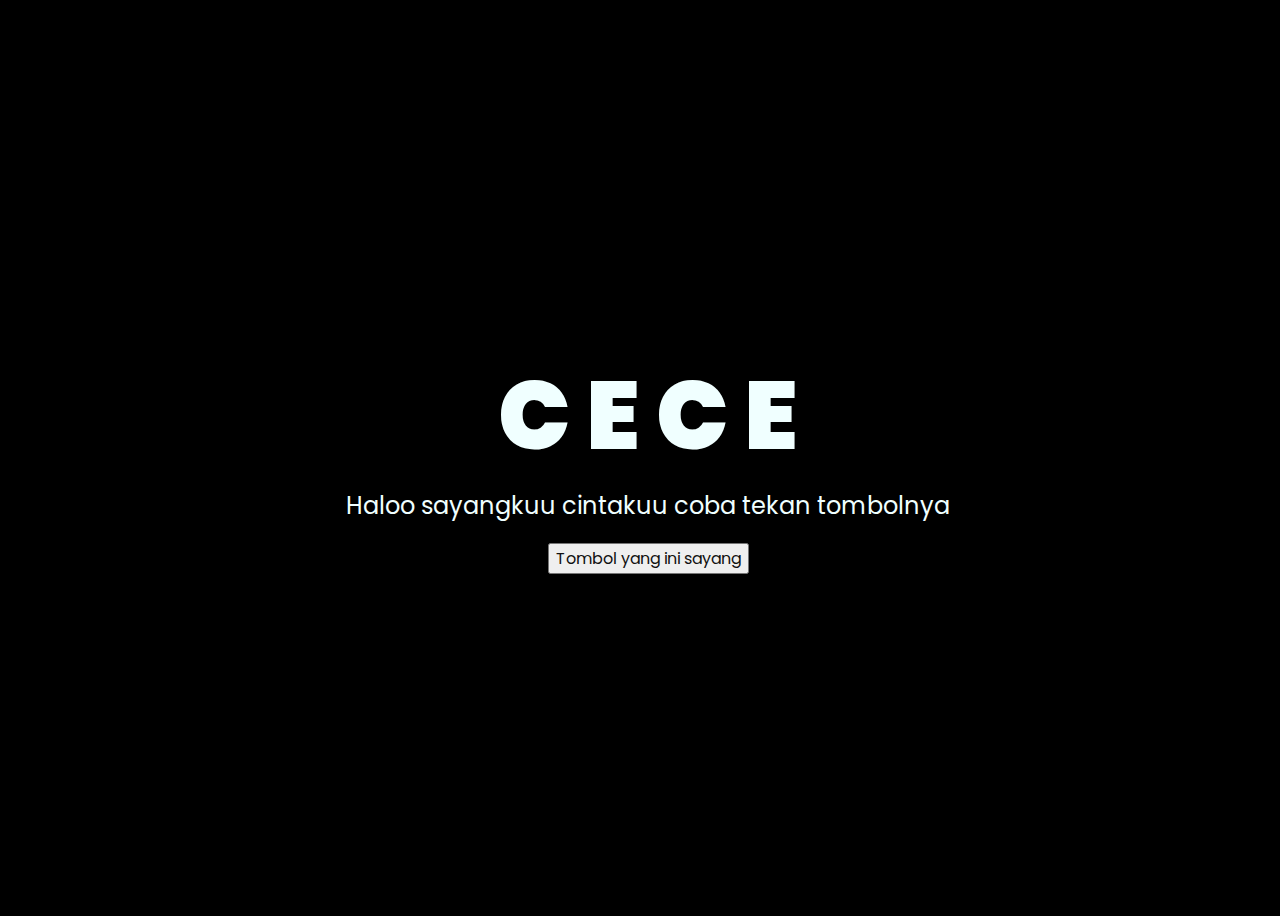
<file: index.html>
<!DOCTYPE html>
<html lang="en">
<head>
    <meta charset="UTF-8">
    <meta http-equiv="X-UA-Compatible" content="IE=edge">
    <meta name="viewport" content="width=device-width, initial-scale=1.0">
    <link rel="stylesheet" href="css/style.css">
    <link rel="icon" href="img/flowers.png" type="image/x-icon">
    <title>Buat Cece Pacar saya</title>
</head>
<body>
    <div class="greetings">
    <!-- silahkan menambah kata sesuai keinginan dengan <span>text...</span -->
        <span>C</span>
        <span>E</span>
        <span>C</span>
        <span>E</span>
    </div>
    <div class="description">
        <span>Haloo sayangkuu cintakuu coba tekan tombolnya</span>
    </div>
    <div class="button">
        <button>
            <a href="flower.html">Tombol yang ini sayang</a>
        </button>
        
    </div>
</body>
</html>
</file>
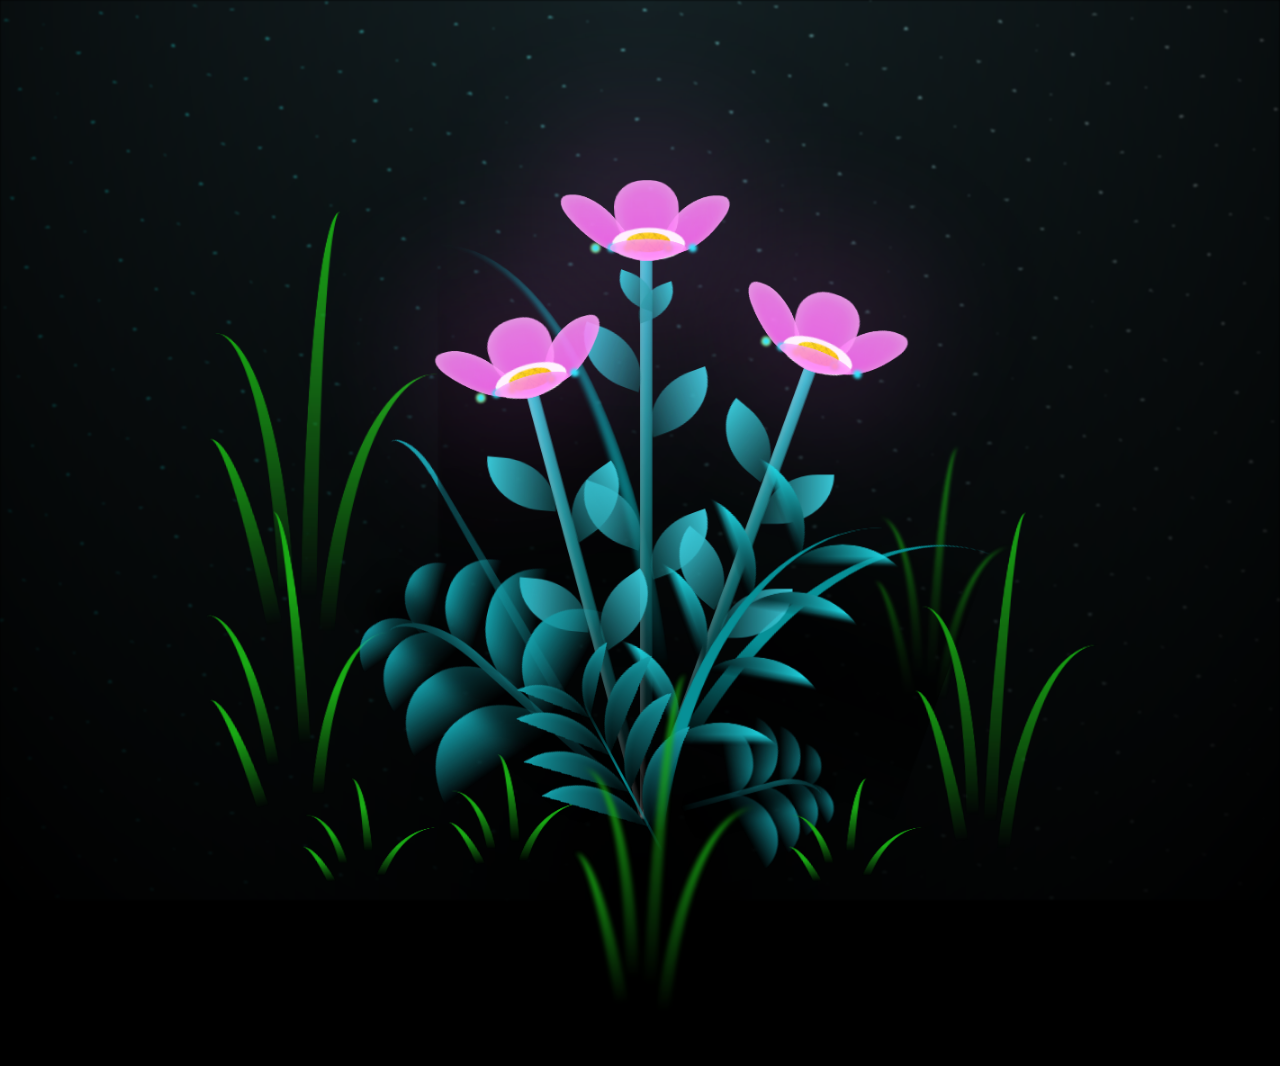
<file: flower.html>
<!DOCTYPE html>
<html lang="en">
<head>
    <meta charset="UTF-8">
    <meta http-equiv="X-UA-Compatible" content="IE=edge">
    <meta name="viewport" content="width=device-width, initial-scale=1.0">
    <link rel="stylesheet" href="css/main.css">
    <link rel="icon" href="img/flowers.png" type="image/x-icon">
    <title>Untuk Pacarkuuu</title>
</head>
<body class="container">
  <!-- Pembuat code: https://codepen.io/mdusmanansari/pen/BamepLe -->
    <div class="night"></div>
    <div class="flowers">
      <div class="flower flower--1">
        <div class="flower__leafs flower__leafs--1">
          <div class="flower__leaf flower__leaf--1"></div>
          <div class="flower__leaf flower__leaf--2"></div>
          <div class="flower__leaf flower__leaf--3"></div>
          <div class="flower__leaf flower__leaf--4"></div>
          <div class="flower__white-circle"></div>
  
          <div class="flower__light flower__light--1"></div>
          <div class="flower__light flower__light--2"></div>
          <div class="flower__light flower__light--3"></div>
          <div class="flower__light flower__light--4"></div>
          <div class="flower__light flower__light--5"></div>
          <div class="flower__light flower__light--6"></div>
          <div class="flower__light flower__light--7"></div>
          <div class="flower__light flower__light--8"></div>
  
        </div>
        <div class="flower__line">
          <div class="flower__line__leaf flower__line__leaf--1"></div>
          <div class="flower__line__leaf flower__line__leaf--2"></div>
          <div class="flower__line__leaf flower__line__leaf--3"></div>
          <div class="flower__line__leaf flower__line__leaf--4"></div>
          <div class="flower__line__leaf flower__line__leaf--5"></div>
          <div class="flower__line__leaf flower__line__leaf--6"></div>
        </div>
      </div>
  
      <div class="flower flower--2">
        <div class="flower__leafs flower__leafs--2">
          <div class="flower__leaf flower__leaf--1"></div>
          <div class="flower__leaf flower__leaf--2"></div>
          <div class="flower__leaf flower__leaf--3"></div>
          <div class="flower__leaf flower__leaf--4"></div>
          <div class="flower__white-circle"></div>
  
          <div class="flower__light flower__light--1"></div>
          <div class="flower__light flower__light--2"></div>
          <div class="flower__light flower__light--3"></div>
          <div class="flower__light flower__light--4"></div>
          <div class="flower__light flower__light--5"></div>
          <div class="flower__light flower__light--6"></div>
          <div class="flower__light flower__light--7"></div>
          <div class="flower__light flower__light--8"></div>
  
        </div>
        <div class="flower__line">
          <div class="flower__line__leaf flower__line__leaf--1"></div>
          <div class="flower__line__leaf flower__line__leaf--2"></div>
          <div class="flower__line__leaf flower__line__leaf--3"></div>
          <div class="flower__line__leaf flower__line__leaf--4"></div>
        </div>
      </div>
  
      <div class="flower flower--3">
        <div class="flower__leafs flower__leafs--3">
          <div class="flower__leaf flower__leaf--1"></div>
          <div class="flower__leaf flower__leaf--2"></div>
          <div class="flower__leaf flower__leaf--3"></div>
          <div class="flower__leaf flower__leaf--4"></div>
          <div class="flower__white-circle"></div>
  
          <div class="flower__light flower__light--1"></div>
          <div class="flower__light flower__light--2"></div>
          <div class="flower__light flower__light--3"></div>
          <div class="flower__light flower__light--4"></div>
          <div class="flower__light flower__light--5"></div>
          <div class="flower__light flower__light--6"></div>
          <div class="flower__light flower__light--7"></div>
          <div class="flower__light flower__light--8"></div>
  
        </div>
        <div class="flower__line">
          <div class="flower__line__leaf flower__line__leaf--1"></div>
          <div class="flower__line__leaf flower__line__leaf--2"></div>
          <div class="flower__line__leaf flower__line__leaf--3"></div>
          <div class="flower__line__leaf flower__line__leaf--4"></div>
        </div>
      </div>
  
      <div class="grow-ans" style="--d:1.2s">
        <div class="flower__g-long">
          <div class="flower__g-long__top"></div>
          <div class="flower__g-long__bottom"></div>
        </div>
      </div>
  
      <div class="growing-grass">
        <div class="flower__grass flower__grass--1">
          <div class="flower__grass--top"></div>
          <div class="flower__grass--bottom"></div>
          <div class="flower__grass__leaf flower__grass__leaf--1"></div>
          <div class="flower__grass__leaf flower__grass__leaf--2"></div>
          <div class="flower__grass__leaf flower__grass__leaf--3"></div>
          <div class="flower__grass__leaf flower__grass__leaf--4"></div>
          <div class="flower__grass__leaf flower__grass__leaf--5"></div>
          <div class="flower__grass__leaf flower__grass__leaf--6"></div>
          <div class="flower__grass__leaf flower__grass__leaf--7"></div>
          <div class="flower__grass__leaf flower__grass__leaf--8"></div>
          <div class="flower__grass__overlay"></div>
        </div>
      </div>
  
      <div class="growing-grass">
        <div class="flower__grass flower__grass--2">
          <div class="flower__grass--top"></div>
          <div class="flower__grass--bottom"></div>
          <div class="flower__grass__leaf flower__grass__leaf--1"></div>
          <div class="flower__grass__leaf flower__grass__leaf--2"></div>
          <div class="flower__grass__leaf flower__grass__leaf--3"></div>
          <div class="flower__grass__leaf flower__grass__leaf--4"></div>
          <div class="flower__grass__leaf flower__grass__leaf--5"></div>
          <div class="flower__grass__leaf flower__grass__leaf--6"></div>
          <div class="flower__grass__leaf flower__grass__leaf--7"></div>
          <div class="flower__grass__leaf flower__grass__leaf--8"></div>
          <div class="flower__grass__overlay"></div>
        </div>
      </div>
  
      <div class="grow-ans" style="--d:2.4s">
        <div class="flower__g-right flower__g-right--1">
          <div class="leaf"></div>
        </div>
      </div>
  
      <div class="grow-ans" style="--d:2.8s">
        <div class="flower__g-right flower__g-right--2">
          <div class="leaf"></div>
        </div>
      </div>
  
      <div class="grow-ans" style="--d:2.8s">
        <div class="flower__g-front">
          <div class="flower__g-front__leaf-wrapper flower__g-front__leaf-wrapper--1">
            <div class="flower__g-front__leaf"></div>
          </div>
          <div class="flower__g-front__leaf-wrapper flower__g-front__leaf-wrapper--2">
            <div class="flower__g-front__leaf"></div>
          </div>
          <div class="flower__g-front__leaf-wrapper flower__g-front__leaf-wrapper--3">
            <div class="flower__g-front__leaf"></div>
          </div>
          <div class="flower__g-front__leaf-wrapper flower__g-front__leaf-wrapper--4">
            <div class="flower__g-front__leaf"></div>
          </div>
          <div class="flower__g-front__leaf-wrapper flower__g-front__leaf-wrapper--5">
            <div class="flower__g-front__leaf"></div>
          </div>
          <div class="flower__g-front__leaf-wrapper flower__g-front__leaf-wrapper--6">
            <div class="flower__g-front__leaf"></div>
          </div>
          <div class="flower__g-front__leaf-wrapper flower__g-front__leaf-wrapper--7">
            <div class="flower__g-front__leaf"></div>
          </div>
          <div class="flower__g-front__leaf-wrapper flower__g-front__leaf-wrapper--8">
            <div class="flower__g-front__leaf"></div>
          </div>
          <div class="flower__g-front__line"></div>
        </div>
      </div>
  
      <div class="grow-ans" style="--d:3.2s">
        <div class="flower__g-fr">
          <div class="leaf"></div>
          <div class="flower__g-fr__leaf flower__g-fr__leaf--1"></div>
          <div class="flower__g-fr__leaf flower__g-fr__leaf--2"></div>
          <div class="flower__g-fr__leaf flower__g-fr__leaf--3"></div>
          <div class="flower__g-fr__leaf flower__g-fr__leaf--4"></div>
          <div class="flower__g-fr__leaf flower__g-fr__leaf--5"></div>
          <div class="flower__g-fr__leaf flower__g-fr__leaf--6"></div>
          <div class="flower__g-fr__leaf flower__g-fr__leaf--7"></div>
          <div class="flower__g-fr__leaf flower__g-fr__leaf--8"></div>
        </div>
      </div>
  
      <div class="long-g long-g--0">
        <div class="grow-ans" style="--d:3s">
          <div class="leaf leaf--0"></div>
        </div>
        <div class="grow-ans" style="--d:2.2s">
          <div class="leaf leaf--1"></div>
        </div>
        <div class="grow-ans" style="--d:3.4s">
          <div class="leaf leaf--2"></div>
        </div>
        <div class="grow-ans" style="--d:3.6s">
          <div class="leaf leaf--3"></div>
        </div>
      </div>
  
      <div class="long-g long-g--1">
        <div class="grow-ans" style="--d:3.6s">
          <div class="leaf leaf--0"></div>
        </div>
        <div class="grow-ans" style="--d:3.8s">
          <div class="leaf leaf--1"></div>
        </div>
        <div class="grow-ans" style="--d:4s">
          <div class="leaf leaf--2"></div>
        </div>
        <div class="grow-ans" style="--d:4.2s">
          <div class="leaf leaf--3"></div>
        </div>
      </div>
  
      <div class="long-g long-g--2">
        <div class="grow-ans" style="--d:4s">
          <div class="leaf leaf--0"></div>
        </div>
        <div class="grow-ans" style="--d:4.2s">
          <div class="leaf leaf--1"></div>
        </div>
        <div class="grow-ans" style="--d:4.4s">
          <div class="leaf leaf--2"></div>
        </div>
        <div class="grow-ans" style="--d:4.6s">
          <div class="leaf leaf--3"></div>
        </div>
      </div>
  
      <div class="long-g long-g--3">
        <div class="grow-ans" style="--d:4s">
          <div class="leaf leaf--0"></div>
        </div>
        <div class="grow-ans" style="--d:4.2s">
          <div class="leaf leaf--1"></div>
        </div>
        <div class="grow-ans" style="--d:3s">
          <div class="leaf leaf--2"></div>
        </div>
        <div class="grow-ans" style="--d:3.6s">
          <div class="leaf leaf--3"></div>
        </div>
      </div>
  
      <div class="long-g long-g--4">
        <div class="grow-ans" style="--d:4s">
          <div class="leaf leaf--0"></div>
        </div>
        <div class="grow-ans" style="--d:4.2s">
          <div class="leaf leaf--1"></div>
        </div>
        <div class="grow-ans" style="--d:3s">
          <div class="leaf leaf--2"></div>
        </div>
        <div class="grow-ans" style="--d:3.6s">
          <div class="leaf leaf--3"></div>
        </div>
      </div>
  
      <div class="long-g long-g--5">
        <div class="grow-ans" style="--d:4s">
          <div class="leaf leaf--0"></div>
        </div>
        <div class="grow-ans" style="--d:4.2s">
          <div class="leaf leaf--1"></div>
        </div>
        <div class="grow-ans" style="--d:3s">
          <div class="leaf leaf--2"></div>
        </div>
        <div class="grow-ans" style="--d:3.6s">
          <div class="leaf leaf--3"></div>
        </div>
      </div>
  
      <div class="long-g long-g--6">
        <div class="grow-ans" style="--d:4.2s">
          <div class="leaf leaf--0"></div>
        </div>
        <div class="grow-ans" style="--d:4.4s">
          <div class="leaf leaf--1"></div>
        </div>
        <div class="grow-ans" style="--d:4.6s">
          <div class="leaf leaf--2"></div>
        </div>
        <div class="grow-ans" style="--d:4.8s">
          <div class="leaf leaf--3"></div>
        </div>
      </div>
  
      <div class="long-g long-g--7">
        <div class="grow-ans" style="--d:3s">
          <div class="leaf leaf--0"></div>
        </div>
        <div class="grow-ans" style="--d:3.2s">
          <div class="leaf leaf--1"></div>
        </div>
        <div class="grow-ans" style="--d:3.5s">
          <div class="leaf leaf--2"></div>
        </div>
        <div class="grow-ans" style="--d:3.6s">
          <div class="leaf leaf--3"></div>
        </div>
      </div>
    </div>
    <script src="main.js"></script>
  </body>
</html>
</file>
<file: css/style.css>
@import url('https://fonts.googleapis.com/css2?family=Poppins:ital,wght@0,500;1,900&display=swap');
*{
    font-family: 'Poppins',cursive;
}
body{
    color: azure;
    width: 100%;
    height: 100vh;
    display: flex;
    flex-direction: column;
    align-items: center;
    justify-content: center;
    background-color: black;
}
.greetings{
    font-size: 6rem;
    font-weight: 900;
}
.greetings > span{
    animation: glow 2.5s ease-in-out infinite;
}
@keyframes glow{
    0%, 100%{
        color: #fff;
        text-shadow: 0 0 12px #ba56d3, 0 0 50px #c535e9, 0 0 100px #c535e9;
    }
    10%, 90%{
        color: #111;
        text-shadow: none;
    }
}
.greetings > span:nth-child(2){
    animation-delay: .2s ;
}
.greetings > span:nth-child(3){
    animation-delay: .4s ;
}
.greetings > span:nth-child(4){
    animation-delay: .6s;
}
.greetings > span:nth-child(5){
    animation-delay: .8s;
}

.description{
    font-size: 1.5rem;
    margin-bottom: 20px;
}

.button a{
    text-decoration: none;
    font-size: 1rem;
    color: #111;
}

@media screen and (max-width:574px){
    .greetings{
        display: block;
        font-size: 3rem;
        font-weight: 500;
        text-align: center;
    }
    .description{
        font-size: 1rem;
    }
    
    .button a{
        font-size: .5rem;
    }
}
</file>
<file: css/main.css>
*,
*::after,
*::before {
  padding: 0;
  margin: 0;
  box-sizing: border-box;
}

:root {
  --dark-color: #000;
}

body {
  display: flex;
  align-items: flex-end;
  justify-content: center;
  min-height: 100vh;
  background-color: var(--dark-color);
  overflow: hidden;
  perspective: 1000px;
}

.night {
  position: fixed;
  left: 50%;
  top: 0;
  transform: translateX(-50%);
  width: 100%;
  height: 100%;
  filter: blur(0.1vmin);
  background-image: radial-gradient(ellipse at top, transparent 0%, var(--dark-color)), radial-gradient(ellipse at bottom, var(--dark-color), rgba(145, 233, 255, 0.2)), repeating-linear-gradient(220deg, rgb(0, 0, 0) 0px, rgb(0, 0, 0) 19px, transparent 19px, transparent 22px), repeating-linear-gradient(189deg, rgb(0, 0, 0) 0px, rgb(0, 0, 0) 19px, transparent 19px, transparent 22px), repeating-linear-gradient(148deg, rgb(0, 0, 0) 0px, rgb(0, 0, 0) 19px, transparent 19px, transparent 22px), linear-gradient(90deg, rgb(0, 255, 250), rgb(240, 240, 240));
}

.flowers {
  position: relative;
  transform: scale(0.9);
}

.flower {
  position: absolute;
  bottom: 10vmin;
  transform-origin: bottom center;
  z-index: 10;
  --fl-speed: 0.8s;
}
.flower--1 {
  -webkit-animation: moving-flower-1 4s linear infinite;
          animation: moving-flower-1 4s linear infinite;
}
.flower--1 .flower__line {
  height: 70vmin;
  -webkit-animation-delay: 0.3s;
          animation-delay: 0.3s;
}
.flower--1 .flower__line__leaf--1 {
  -webkit-animation: blooming-leaf-right var(--fl-speed) 1.6s backwards;
          animation: blooming-leaf-right var(--fl-speed) 1.6s backwards;
}
.flower--1 .flower__line__leaf--2 {
  -webkit-animation: blooming-leaf-right var(--fl-speed) 1.4s backwards;
          animation: blooming-leaf-right var(--fl-speed) 1.4s backwards;
}
.flower--1 .flower__line__leaf--3 {
  -webkit-animation: blooming-leaf-left var(--fl-speed) 1.2s backwards;
          animation: blooming-leaf-left var(--fl-speed) 1.2s backwards;
}
.flower--1 .flower__line__leaf--4 {
  -webkit-animation: blooming-leaf-left var(--fl-speed) 1s backwards;
          animation: blooming-leaf-left var(--fl-speed) 1s backwards;
}
.flower--1 .flower__line__leaf--5 {
  -webkit-animation: blooming-leaf-right var(--fl-speed) 1.8s backwards;
          animation: blooming-leaf-right var(--fl-speed) 1.8s backwards;
}
.flower--1 .flower__line__leaf--6 {
  -webkit-animation: blooming-leaf-left var(--fl-speed) 2s backwards;
          animation: blooming-leaf-left var(--fl-speed) 2s backwards;
}
.flower--2 {
  left: 50%;
  transform: rotate(20deg);
  -webkit-animation: moving-flower-2 4s linear infinite;
          animation: moving-flower-2 4s linear infinite;
}
.flower--2 .flower__line {
  height: 60vmin;
  -webkit-animation-delay: 0.6s;
          animation-delay: 0.6s;
}
.flower--2 .flower__line__leaf--1 {
  -webkit-animation: blooming-leaf-right var(--fl-speed) 1.9s backwards;
          animation: blooming-leaf-right var(--fl-speed) 1.9s backwards;
}
.flower--2 .flower__line__leaf--2 {
  -webkit-animation: blooming-leaf-right var(--fl-speed) 1.7s backwards;
          animation: blooming-leaf-right var(--fl-speed) 1.7s backwards;
}
.flower--2 .flower__line__leaf--3 {
  -webkit-animation: blooming-leaf-left var(--fl-speed) 1.5s backwards;
          animation: blooming-leaf-left var(--fl-speed) 1.5s backwards;
}
.flower--2 .flower__line__leaf--4 {
  -webkit-animation: blooming-leaf-left var(--fl-speed) 1.3s backwards;
          animation: blooming-leaf-left var(--fl-speed) 1.3s backwards;
}
.flower--3 {
  left: 50%;
  transform: rotate(-15deg);
  -webkit-animation: moving-flower-3 4s linear infinite;
          animation: moving-flower-3 4s linear infinite;
}
.flower--3 .flower__line {
  -webkit-animation-delay: 0.9s;
          animation-delay: 0.9s;
}
.flower--3 .flower__line__leaf--1 {
  -webkit-animation: blooming-leaf-right var(--fl-speed) 2.5s backwards;
          animation: blooming-leaf-right var(--fl-speed) 2.5s backwards;
}
.flower--3 .flower__line__leaf--2 {
  -webkit-animation: blooming-leaf-right var(--fl-speed) 2.3s backwards;
          animation: blooming-leaf-right var(--fl-speed) 2.3s backwards;
}
.flower--3 .flower__line__leaf--3 {
  -webkit-animation: blooming-leaf-left var(--fl-speed) 2.1s backwards;
          animation: blooming-leaf-left var(--fl-speed) 2.1s backwards;
}
.flower--3 .flower__line__leaf--4 {
  -webkit-animation: blooming-leaf-left var(--fl-speed) 1.9s backwards;
          animation: blooming-leaf-left var(--fl-speed) 1.9s backwards;
}
.flower__leafs {
  position: relative;
  -webkit-animation: blooming-flower 2s backwards;
          animation: blooming-flower 2s backwards;
}
.flower__leafs--1 {
  -webkit-animation-delay: 1.1s;
          animation-delay: 1.1s;
}
.flower__leafs--2 {
  -webkit-animation-delay: 1.4s;
          animation-delay: 1.4s;
}
.flower__leafs--3 {
  -webkit-animation-delay: 1.7s;
          animation-delay: 1.7s;
}
.flower__leafs::after {
  content: "";
  position: absolute;
  left: 0;
  top: 0;
  transform: translate(-50%, -100%);
  width: 8vmin;
  height: 8vmin;
  background-color: #ff6bf8;
  filter: blur(10vmin);
}
.flower__leaf {
  position: absolute;
  bottom: 0;
  left: 50%;
  width: 8vmin;
  height: 11vmin;
  border-radius: 51% 49% 47% 53%/44% 45% 55% 69%;
  background-color: #f88bf3;
  background-image: linear-gradient(to top, #ff6bf8, #f88bf3);
  transform-origin: bottom center;
  opacity: 0.9;
  box-shadow: inset 0 0 2vmin rgba(255, 255, 255, 0.5);
}
.flower__leaf--1 {
  transform: translate(-10%, 1%) rotateY(40deg) rotateX(-50deg);
}
.flower__leaf--2 {
  transform: translate(-50%, -4%) rotateX(40deg);
}
.flower__leaf--3 {
  transform: translate(-90%, 0%) rotateY(45deg) rotateX(50deg);
}
.flower__leaf--4 {
  width: 8vmin;
  height: 8vmin;
  transform-origin: bottom left;
  border-radius: 4vmin 10vmin 4vmin 4vmin;
  transform: translate(0%, 18%) rotateX(70deg) rotate(-43deg);
  background-image: linear-gradient(to top, #ff6bf8, #f88bf3);
  z-index: 1;
  opacity: 0.8;
}
.flower__white-circle {
  position: absolute;
  left: -3.5vmin;
  top: -3vmin;
  width: 9vmin;
  height: 4vmin;
  border-radius: 50%;
  background-color: #fff;
}
.flower__white-circle::after {
  content: "";
  position: absolute;
  left: 50%;
  top: 45%;
  transform: translate(-50%, -50%);
  width: 60%;
  height: 60%;
  border-radius: inherit;
  background-image: repeating-linear-gradient(135deg, rgba(0, 0, 0, 0.03) 0px, rgba(0, 0, 0, 0.03) 1px, transparent 1px, transparent 12px), repeating-linear-gradient(45deg, rgba(0, 0, 0, 0.03) 0px, rgba(0, 0, 0, 0.03) 1px, transparent 1px, transparent 12px), repeating-linear-gradient(67.5deg, rgba(0, 0, 0, 0.03) 0px, rgba(0, 0, 0, 0.03) 1px, transparent 1px, transparent 12px), repeating-linear-gradient(135deg, rgba(0, 0, 0, 0.03) 0px, rgba(0, 0, 0, 0.03) 1px, transparent 1px, transparent 12px), repeating-linear-gradient(45deg, rgba(0, 0, 0, 0.03) 0px, rgba(0, 0, 0, 0.03) 1px, transparent 1px, transparent 12px), repeating-linear-gradient(112.5deg, rgba(0, 0, 0, 0.03) 0px, rgba(0, 0, 0, 0.03) 1px, transparent 1px, transparent 12px), repeating-linear-gradient(112.5deg, rgba(0, 0, 0, 0.03) 0px, rgba(0, 0, 0, 0.03) 1px, transparent 1px, transparent 12px), repeating-linear-gradient(45deg, rgba(0, 0, 0, 0.03) 0px, rgba(0, 0, 0, 0.03) 1px, transparent 1px, transparent 12px), repeating-linear-gradient(22.5deg, rgba(0, 0, 0, 0.03) 0px, rgba(0, 0, 0, 0.03) 1px, transparent 1px, transparent 12px), repeating-linear-gradient(45deg, rgba(0, 0, 0, 0.03) 0px, rgba(0, 0, 0, 0.03) 1px, transparent 1px, transparent 12px), repeating-linear-gradient(22.5deg, rgba(0, 0, 0, 0.03) 0px, rgba(0, 0, 0, 0.03) 1px, transparent 1px, transparent 12px), repeating-linear-gradient(135deg, rgba(0, 0, 0, 0.03) 0px, rgba(0, 0, 0, 0.03) 1px, transparent 1px, transparent 12px), repeating-linear-gradient(157.5deg, rgba(0, 0, 0, 0.03) 0px, rgba(0, 0, 0, 0.03) 1px, transparent 1px, transparent 12px), repeating-linear-gradient(67.5deg, rgba(0, 0, 0, 0.03) 0px, rgba(0, 0, 0, 0.03) 1px, transparent 1px, transparent 12px), repeating-linear-gradient(67.5deg, rgba(0, 0, 0, 0.03) 0px, rgba(0, 0, 0, 0.03) 1px, transparent 1px, transparent 12px), linear-gradient(90deg, rgb(255, 235, 18), rgb(255, 206, 0));
}
.flower__line {
  height: 55vmin;
  width: 1.5vmin;
  background-image: linear-gradient(to left, rgba(0, 0, 0, 0.2), transparent, rgba(255, 255, 255, 0.2)), linear-gradient(to top, transparent 10%, #14757a, #39c6d6);
  box-shadow: inset 0 0 2px rgba(0, 0, 0, 0.5);
  -webkit-animation: grow-flower-tree 4s backwards;
          animation: grow-flower-tree 4s backwards;
}
.flower__line__leaf {
  --w: 7vmin;
  --h: calc(var(--w) + 2vmin);
  position: absolute;
  top: 20%;
  left: 90%;
  width: var(--w);
  height: var(--h);
  border-top-right-radius: var(--h);
  border-bottom-left-radius: var(--h);
  background-image: linear-gradient(to top, rgba(20, 117, 122, 0.4), #39c6d6);
}
.flower__line__leaf--1 {
  transform: rotate(70deg) rotateY(30deg);
}
.flower__line__leaf--2 {
  top: 45%;
  transform: rotate(70deg) rotateY(30deg);
}
.flower__line__leaf--3, .flower__line__leaf--4, .flower__line__leaf--6 {
  border-top-right-radius: 0;
  border-bottom-left-radius: 0;
  border-top-left-radius: var(--h);
  border-bottom-right-radius: var(--h);
  left: -460%;
  top: 12%;
  transform: rotate(-70deg) rotateY(30deg);
}
.flower__line__leaf--4 {
  top: 40%;
}
.flower__line__leaf--5 {
  top: 0;
  transform-origin: left;
  transform: rotate(70deg) rotateY(30deg) scale(0.6);
}
.flower__line__leaf--6 {
  top: -2%;
  left: -450%;
  transform-origin: right;
  transform: rotate(-70deg) rotateY(30deg) scale(0.6);
}
.flower__light {
  position: absolute;
  bottom: 0vmin;
  width: 1vmin;
  height: 1vmin;
  background-color: rgb(255, 251, 0);
  border-radius: 50%;
  filter: blur(0.2vmin);
  -webkit-animation: light-ans 4s linear infinite backwards;
          animation: light-ans 4s linear infinite backwards;
}
.flower__light:nth-child(odd) {
  background-color: #23f0ff;
}
.flower__light--1 {
  left: -2vmin;
  -webkit-animation-delay: 1s;
          animation-delay: 1s;
}
.flower__light--2 {
  left: 3vmin;
  -webkit-animation-delay: 0.5s;
          animation-delay: 0.5s;
}
.flower__light--3 {
  left: -6vmin;
  -webkit-animation-delay: 0.3s;
          animation-delay: 0.3s;
}
.flower__light--4 {
  left: 6vmin;
  -webkit-animation-delay: 0.9s;
          animation-delay: 0.9s;
}
.flower__light--5 {
  left: -1vmin;
  -webkit-animation-delay: 1.5s;
          animation-delay: 1.5s;
}
.flower__light--6 {
  left: -4vmin;
  -webkit-animation-delay: 3s;
          animation-delay: 3s;
}
.flower__light--7 {
  left: 3vmin;
  -webkit-animation-delay: 2s;
          animation-delay: 2s;
}
.flower__light--8 {
  left: -6vmin;
  -webkit-animation-delay: 3.5s;
          animation-delay: 3.5s;
}
.flower__grass {
  --c: #159faa;
  --line-w: 1.5vmin;
  position: absolute;
  bottom: 12vmin;
  left: -7vmin;
  display: flex;
  flex-direction: column;
  align-items: flex-end;
  z-index: 20;
  transform-origin: bottom center;
  transform: rotate(-48deg) rotateY(40deg);
}
.flower__grass--1 {
  -webkit-animation: moving-grass 2s linear infinite;
          animation: moving-grass 2s linear infinite;
}
.flower__grass--2 {
  left: 2vmin;
  bottom: 10vmin;
  transform: scale(0.5) rotate(75deg) rotateX(10deg) rotateY(-200deg);
  opacity: 0.8;
  z-index: 0;
  -webkit-animation: moving-grass--2 1.5s linear infinite;
          animation: moving-grass--2 1.5s linear infinite;
}
.flower__grass--top {
  width: 7vmin;
  height: 10vmin;
  border-top-right-radius: 100%;
  border-right: var(--line-w) solid var(--c);
  transform-origin: bottom center;
  transform: rotate(-2deg);
}
.flower__grass--bottom {
  margin-top: -2px;
  width: var(--line-w);
  height: 25vmin;
  background-image: linear-gradient(to top, transparent, var(--c));
}
.flower__grass__leaf {
  --size: 10vmin;
  position: absolute;
  width: calc(var(--size) * 2.1);
  height: var(--size);
  border-top-left-radius: var(--size);
  border-top-right-radius: var(--size);
  background-image: linear-gradient(to top, transparent, transparent 30%, var(--c));
  z-index: 100;
}
.flower__grass__leaf--1 {
  top: -6%;
  left: 30%;
  --size: 6vmin;
  transform: rotate(-20deg);
  -webkit-animation: growing-grass-ans--1 2s 2.6s backwards;
          animation: growing-grass-ans--1 2s 2.6s backwards;
}
@-webkit-keyframes growing-grass-ans--1 {
  0% {
    transform-origin: bottom left;
    transform: rotate(-20deg) scale(0);
  }
}
@keyframes growing-grass-ans--1 {
  0% {
    transform-origin: bottom left;
    transform: rotate(-20deg) scale(0);
  }
}
.flower__grass__leaf--2 {
  top: -5%;
  left: -110%;
  --size: 6vmin;
  transform: rotate(10deg);
  -webkit-animation: growing-grass-ans--2 2s 2.4s linear backwards;
          animation: growing-grass-ans--2 2s 2.4s linear backwards;
}
@-webkit-keyframes growing-grass-ans--2 {
  0% {
    transform-origin: bottom right;
    transform: rotate(10deg) scale(0);
  }
}
@keyframes growing-grass-ans--2 {
  0% {
    transform-origin: bottom right;
    transform: rotate(10deg) scale(0);
  }
}
.flower__grass__leaf--3 {
  top: 5%;
  left: 60%;
  --size: 8vmin;
  transform: rotate(-18deg) rotateX(-20deg);
  -webkit-animation: growing-grass-ans--3 2s 2.2s linear backwards;
          animation: growing-grass-ans--3 2s 2.2s linear backwards;
}
@-webkit-keyframes growing-grass-ans--3 {
  0% {
    transform-origin: bottom left;
    transform: rotate(-18deg) rotateX(-20deg) scale(0);
  }
}
@keyframes growing-grass-ans--3 {
  0% {
    transform-origin: bottom left;
    transform: rotate(-18deg) rotateX(-20deg) scale(0);
  }
}
.flower__grass__leaf--4 {
  top: 6%;
  left: -135%;
  --size: 8vmin;
  transform: rotate(2deg);
  -webkit-animation: growing-grass-ans--4 2s 2s linear backwards;
          animation: growing-grass-ans--4 2s 2s linear backwards;
}
@-webkit-keyframes growing-grass-ans--4 {
  0% {
    transform-origin: bottom right;
    transform: rotate(2deg) scale(0);
  }
}
@keyframes growing-grass-ans--4 {
  0% {
    transform-origin: bottom right;
    transform: rotate(2deg) scale(0);
  }
}
.flower__grass__leaf--5 {
  top: 20%;
  left: 60%;
  --size: 10vmin;
  transform: rotate(-24deg) rotateX(-20deg);
  -webkit-animation: growing-grass-ans--5 2s 1.8s linear backwards;
          animation: growing-grass-ans--5 2s 1.8s linear backwards;
}
@-webkit-keyframes growing-grass-ans--5 {
  0% {
    transform-origin: bottom left;
    transform: rotate(-24deg) rotateX(-20deg) scale(0);
  }
}
@keyframes growing-grass-ans--5 {
  0% {
    transform-origin: bottom left;
    transform: rotate(-24deg) rotateX(-20deg) scale(0);
  }
}
.flower__grass__leaf--6 {
  top: 22%;
  left: -180%;
  --size: 10vmin;
  transform: rotate(10deg);
  -webkit-animation: growing-grass-ans--6 2s 1.6s linear backwards;
          animation: growing-grass-ans--6 2s 1.6s linear backwards;
}
@-webkit-keyframes growing-grass-ans--6 {
  0% {
    transform-origin: bottom right;
    transform: rotate(10deg) scale(0);
  }
}
@keyframes growing-grass-ans--6 {
  0% {
    transform-origin: bottom right;
    transform: rotate(10deg) scale(0);
  }
}
.flower__grass__leaf--7 {
  top: 39%;
  left: 70%;
  --size: 10vmin;
  transform: rotate(-10deg);
  -webkit-animation: growing-grass-ans--7 2s 1.4s linear backwards;
          animation: growing-grass-ans--7 2s 1.4s linear backwards;
}
@-webkit-keyframes growing-grass-ans--7 {
  0% {
    transform-origin: bottom left;
    transform: rotate(-10deg) scale(0);
  }
}
@keyframes growing-grass-ans--7 {
  0% {
    transform-origin: bottom left;
    transform: rotate(-10deg) scale(0);
  }
}
.flower__grass__leaf--8 {
  top: 40%;
  left: -215%;
  --size: 11vmin;
  transform: rotate(10deg);
  -webkit-animation: growing-grass-ans--8 2s 1.2s linear backwards;
          animation: growing-grass-ans--8 2s 1.2s linear backwards;
}
@-webkit-keyframes growing-grass-ans--8 {
  0% {
    transform-origin: bottom right;
    transform: rotate(10deg) scale(0);
  }
}
@keyframes growing-grass-ans--8 {
  0% {
    transform-origin: bottom right;
    transform: rotate(10deg) scale(0);
  }
}
.flower__grass__overlay {
  position: absolute;
  top: -10%;
  right: 0%;
  width: 100%;
  height: 100%;
  background-color: rgba(0, 0, 0, 0.6);
  filter: blur(1.5vmin);
  z-index: 100;
}
.flower__g-long {
  --w: 2vmin;
  --h: 6vmin;
  --c: #159faa;
  position: absolute;
  bottom: 10vmin;
  left: -3vmin;
  transform-origin: bottom center;
  transform: rotate(-30deg) rotateY(-20deg);
  display: flex;
  flex-direction: column;
  align-items: flex-end;
  -webkit-animation: flower-g-long-ans 3s linear infinite;
          animation: flower-g-long-ans 3s linear infinite;
}
@-webkit-keyframes flower-g-long-ans {
  0%, 100% {
    transform: rotate(-30deg) rotateY(-20deg);
  }
  50% {
    transform: rotate(-32deg) rotateY(-20deg);
  }
}
@keyframes flower-g-long-ans {
  0%, 100% {
    transform: rotate(-30deg) rotateY(-20deg);
  }
  50% {
    transform: rotate(-32deg) rotateY(-20deg);
  }
}
.flower__g-long__top {
  top: calc(var(--h) * -1);
  width: calc(var(--w) + 1vmin);
  height: var(--h);
  border-top-right-radius: 100%;
  border-right: 0.7vmin solid var(--c);
  transform: translate(-0.7vmin, 1vmin);
}
.flower__g-long__bottom {
  width: var(--w);
  height: 50vmin;
  transform-origin: bottom center;
  background-image: linear-gradient(to top, transparent 30%, var(--c));
  box-shadow: inset 0 0 2px rgba(0, 0, 0, 0.5);
  -webkit-clip-path: polygon(35% 0, 65% 1%, 100% 100%, 0% 100%);
          clip-path: polygon(35% 0, 65% 1%, 100% 100%, 0% 100%);
}
.flower__g-right {
  position: absolute;
  bottom: 6vmin;
  left: -2vmin;
  transform-origin: bottom left;
  transform: rotate(20deg);
}
.flower__g-right .leaf {
  width: 30vmin;
  height: 50vmin;
  border-top-left-radius: 100%;
  border-left: 2vmin solid #079097;
  background-image: linear-gradient(to bottom, transparent, var(--dark-color) 60%);
  -webkit-mask-image: linear-gradient(to top, transparent 30%, #079097 60%);
}
.flower__g-right--1 {
  -webkit-animation: flower-g-right-ans 2.5s linear infinite;
          animation: flower-g-right-ans 2.5s linear infinite;
}
.flower__g-right--2 {
  left: 5vmin;
  transform: rotateY(-180deg);
  -webkit-animation: flower-g-right-ans--2 3s linear infinite;
          animation: flower-g-right-ans--2 3s linear infinite;
}
.flower__g-right--2 .leaf {
  height: 75vmin;
  filter: blur(0.3vmin);
  opacity: 0.8;
}
@-webkit-keyframes flower-g-right-ans {
  0%, 100% {
    transform: rotate(20deg);
  }
  50% {
    transform: rotate(24deg) rotateX(-20deg);
  }
}
@keyframes flower-g-right-ans {
  0%, 100% {
    transform: rotate(20deg);
  }
  50% {
    transform: rotate(24deg) rotateX(-20deg);
  }
}
@-webkit-keyframes flower-g-right-ans--2 {
  0%, 100% {
    transform: rotateY(-180deg) rotate(0deg) rotateX(-20deg);
  }
  50% {
    transform: rotateY(-180deg) rotate(6deg) rotateX(-20deg);
  }
}
@keyframes flower-g-right-ans--2 {
  0%, 100% {
    transform: rotateY(-180deg) rotate(0deg) rotateX(-20deg);
  }
  50% {
    transform: rotateY(-180deg) rotate(6deg) rotateX(-20deg);
  }
}
.flower__g-front {
  position: absolute;
  bottom: 6vmin;
  left: 2.5vmin;
  z-index: 100;
  transform-origin: bottom center;
  transform: rotate(-28deg) rotateY(30deg) scale(1.04);
  -webkit-animation: flower__g-front-ans 2s linear infinite;
          animation: flower__g-front-ans 2s linear infinite;
}
@-webkit-keyframes flower__g-front-ans {
  0%, 100% {
    transform: rotate(-28deg) rotateY(30deg) scale(1.04);
  }
  50% {
    transform: rotate(-35deg) rotateY(40deg) scale(1.04);
  }
}
@keyframes flower__g-front-ans {
  0%, 100% {
    transform: rotate(-28deg) rotateY(30deg) scale(1.04);
  }
  50% {
    transform: rotate(-35deg) rotateY(40deg) scale(1.04);
  }
}
.flower__g-front__line {
  width: 0.3vmin;
  height: 20vmin;
  background-image: linear-gradient(to top, transparent, #079097, transparent 100%);
  position: relative;
}
.flower__g-front__leaf-wrapper {
  position: absolute;
  top: 0;
  left: 0;
  transform-origin: bottom left;
  transform: rotate(10deg);
}
.flower__g-front__leaf-wrapper:nth-child(even) {
  left: 0vmin;
  transform: rotateY(-180deg) rotate(5deg);
  -webkit-animation: flower__g-front__leaf-left-ans 1s ease-in backwards;
          animation: flower__g-front__leaf-left-ans 1s ease-in backwards;
}
.flower__g-front__leaf-wrapper:nth-child(odd) {
  -webkit-animation: flower__g-front__leaf-ans 1s ease-in backwards;
          animation: flower__g-front__leaf-ans 1s ease-in backwards;
}
.flower__g-front__leaf-wrapper--1 {
  top: -8vmin;
  transform: scale(0.7);
  -webkit-animation: flower__g-front__leaf-ans 1s 5.5s ease-in backwards !important;
          animation: flower__g-front__leaf-ans 1s 5.5s ease-in backwards !important;
}
.flower__g-front__leaf-wrapper--2 {
  top: -8vmin;
  transform: rotateY(-180deg) scale(0.7) !important;
  -webkit-animation: flower__g-front__leaf-left-ans-2 1s 4.6s ease-in backwards !important;
          animation: flower__g-front__leaf-left-ans-2 1s 4.6s ease-in backwards !important;
}
.flower__g-front__leaf-wrapper--3 {
  top: -3vmin;
  -webkit-animation: flower__g-front__leaf-ans 1s 4.6s ease-in backwards;
          animation: flower__g-front__leaf-ans 1s 4.6s ease-in backwards;
}
.flower__g-front__leaf-wrapper--4 {
  top: -3vmin;
  transform: rotateY(-180deg) scale(0.9) !important;
  -webkit-animation: flower__g-front__leaf-left-ans-2 1s 4.6s ease-in backwards !important;
          animation: flower__g-front__leaf-left-ans-2 1s 4.6s ease-in backwards !important;
}
@-webkit-keyframes flower__g-front__leaf-left-ans-2 {
  0% {
    transform: rotateY(-180deg) scale(0);
  }
}
@keyframes flower__g-front__leaf-left-ans-2 {
  0% {
    transform: rotateY(-180deg) scale(0);
  }
}
.flower__g-front__leaf-wrapper--5, .flower__g-front__leaf-wrapper--6 {
  top: 2vmin;
}
.flower__g-front__leaf-wrapper--7, .flower__g-front__leaf-wrapper--8 {
  top: 6.5vmin;
}
.flower__g-front__leaf-wrapper--2 {
  -webkit-animation-delay: 5.2s !important;
          animation-delay: 5.2s !important;
}
.flower__g-front__leaf-wrapper--3 {
  -webkit-animation-delay: 4.9s !important;
          animation-delay: 4.9s !important;
}
.flower__g-front__leaf-wrapper--5 {
  -webkit-animation-delay: 4.3s !important;
          animation-delay: 4.3s !important;
}
.flower__g-front__leaf-wrapper--6 {
  -webkit-animation-delay: 4.1s !important;
          animation-delay: 4.1s !important;
}
.flower__g-front__leaf-wrapper--7 {
  -webkit-animation-delay: 3.8s !important;
          animation-delay: 3.8s !important;
}
.flower__g-front__leaf-wrapper--8 {
  -webkit-animation-delay: 3.5s !important;
          animation-delay: 3.5s !important;
}
@-webkit-keyframes flower__g-front__leaf-ans {
  0% {
    transform: rotate(10deg) scale(0);
  }
}
@keyframes flower__g-front__leaf-ans {
  0% {
    transform: rotate(10deg) scale(0);
  }
}
@-webkit-keyframes flower__g-front__leaf-left-ans {
  0% {
    transform: rotateY(-180deg) rotate(5deg) scale(0);
  }
}
@keyframes flower__g-front__leaf-left-ans {
  0% {
    transform: rotateY(-180deg) rotate(5deg) scale(0);
  }
}
.flower__g-front__leaf {
  width: 10vmin;
  height: 10vmin;
  border-radius: 100% 0% 0% 100%/100% 100% 0% 0%;
  box-shadow: inset 0 2px 1vmin hsla(184deg, 97%, 58%, 0.2);
  background-image: linear-gradient(to bottom left, transparent, var(--dark-color)), linear-gradient(to bottom right, #159faa 50%, transparent 50%, transparent);
  -webkit-mask-image: linear-gradient(to bottom right, #159faa 50%, transparent 50%, transparent);
  mask-image: linear-gradient(to bottom right, #159faa 50%, transparent 50%, transparent);
}
.flower__g-fr {
  position: absolute;
  bottom: -4vmin;
  left: vmin;
  transform-origin: bottom left;
  z-index: 10;
  -webkit-animation: flower__g-fr-ans 2s linear infinite;
          animation: flower__g-fr-ans 2s linear infinite;
}
@-webkit-keyframes flower__g-fr-ans {
  0%, 100% {
    transform: rotate(2deg);
  }
  50% {
    transform: rotate(4deg);
  }
}
@keyframes flower__g-fr-ans {
  0%, 100% {
    transform: rotate(2deg);
  }
  50% {
    transform: rotate(4deg);
  }
}
.flower__g-fr .leaf {
  width: 30vmin;
  height: 50vmin;
  border-top-left-radius: 100%;
  border-left: 2vmin solid #079097;
  -webkit-mask-image: linear-gradient(to top, transparent 25%, #079097 50%);
  position: relative;
  z-index: 1;
}
.flower__g-fr__leaf {
  position: absolute;
  top: 0;
  left: 0;
  width: 10vmin;
  height: 10vmin;
  border-radius: 100% 0% 0% 100%/100% 100% 0% 0%;
  box-shadow: inset 0 2px 1vmin hsla(184deg, 97%, 58%, 0.2);
  background-image: linear-gradient(to bottom left, transparent, var(--dark-color) 98%), linear-gradient(to bottom right, #23f0ff 45%, transparent 50%, transparent);
  -webkit-mask-image: linear-gradient(135deg, #159faa 40%, transparent 50%, transparent);
}
.flower__g-fr__leaf--1 {
  left: 20vmin;
  transform: rotate(45deg);
  -webkit-animation: flower__g-fr-leaft-ans-1 0.5s 5.2s linear backwards;
          animation: flower__g-fr-leaft-ans-1 0.5s 5.2s linear backwards;
}
@-webkit-keyframes flower__g-fr-leaft-ans-1 {
  0% {
    transform-origin: left;
    transform: rotate(45deg) scale(0);
  }
}
@keyframes flower__g-fr-leaft-ans-1 {
  0% {
    transform-origin: left;
    transform: rotate(45deg) scale(0);
  }
}
.flower__g-fr__leaf--2 {
  left: 12vmin;
  top: -7vmin;
  transform: rotate(25deg) rotateY(-180deg);
  -webkit-animation: flower__g-fr-leaft-ans-6 0.5s 5s linear backwards;
          animation: flower__g-fr-leaft-ans-6 0.5s 5s linear backwards;
}
.flower__g-fr__leaf--3 {
  left: 15vmin;
  top: 6vmin;
  transform: rotate(55deg);
  -webkit-animation: flower__g-fr-leaft-ans-5 0.5s 4.8s linear backwards;
          animation: flower__g-fr-leaft-ans-5 0.5s 4.8s linear backwards;
}
.flower__g-fr__leaf--4 {
  left: 6vmin;
  top: -2vmin;
  transform: rotate(25deg) rotateY(-180deg);
  -webkit-animation: flower__g-fr-leaft-ans-6 0.5s 4.6s linear backwards;
          animation: flower__g-fr-leaft-ans-6 0.5s 4.6s linear backwards;
}
.flower__g-fr__leaf--5 {
  left: 10vmin;
  top: 14vmin;
  transform: rotate(55deg);
  -webkit-animation: flower__g-fr-leaft-ans-5 0.5s 4.4s linear backwards;
          animation: flower__g-fr-leaft-ans-5 0.5s 4.4s linear backwards;
}
@-webkit-keyframes flower__g-fr-leaft-ans-5 {
  0% {
    transform-origin: left;
    transform: rotate(55deg) scale(0);
  }
}
@keyframes flower__g-fr-leaft-ans-5 {
  0% {
    transform-origin: left;
    transform: rotate(55deg) scale(0);
  }
}
.flower__g-fr__leaf--6 {
  left: 0vmin;
  top: 6vmin;
  transform: rotate(25deg) rotateY(-180deg);
  -webkit-animation: flower__g-fr-leaft-ans-6 0.5s 4.2s linear backwards;
          animation: flower__g-fr-leaft-ans-6 0.5s 4.2s linear backwards;
}
@-webkit-keyframes flower__g-fr-leaft-ans-6 {
  0% {
    transform-origin: right;
    transform: rotate(25deg) rotateY(-180deg) scale(0);
  }
}
@keyframes flower__g-fr-leaft-ans-6 {
  0% {
    transform-origin: right;
    transform: rotate(25deg) rotateY(-180deg) scale(0);
  }
}
.flower__g-fr__leaf--7 {
  left: 5vmin;
  top: 22vmin;
  transform: rotate(45deg);
  -webkit-animation: flower__g-fr-leaft-ans-7 0.5s 4s linear backwards;
          animation: flower__g-fr-leaft-ans-7 0.5s 4s linear backwards;
}
@-webkit-keyframes flower__g-fr-leaft-ans-7 {
  0% {
    transform-origin: left;
    transform: rotate(45deg) scale(0);
  }
}
@keyframes flower__g-fr-leaft-ans-7 {
  0% {
    transform-origin: left;
    transform: rotate(45deg) scale(0);
  }
}
.flower__g-fr__leaf--8 {
  left: -4vmin;
  top: 15vmin;
  transform: rotate(15deg) rotateY(-180deg);
  -webkit-animation: flower__g-fr-leaft-ans-8 0.5s 3.8s linear backwards;
          animation: flower__g-fr-leaft-ans-8 0.5s 3.8s linear backwards;
}
@-webkit-keyframes flower__g-fr-leaft-ans-8 {
  0% {
    transform-origin: right;
    transform: rotate(15deg) rotateY(-180deg) scale(0);
  }
}
@keyframes flower__g-fr-leaft-ans-8 {
  0% {
    transform-origin: right;
    transform: rotate(15deg) rotateY(-180deg) scale(0);
  }
}

.long-g {
  position: absolute;
  bottom: 25vmin;
  left: -42vmin;
  transform-origin: bottom left;
}
.long-g--1 {
  bottom: 0vmin;
  transform: scale(0.8) rotate(-5deg);
}
.long-g--1 .leaf {
  -webkit-mask-image: linear-gradient(to top, transparent 40%, #079097 80%) !important;
}
.long-g--1 .leaf--1 {
  --w: 5vmin;
  --h: 60vmin;
  left: -2vmin;
  transform: rotate(3deg) rotateY(-180deg);
}
.long-g--2, .long-g--3 {
  bottom: -3vmin;
  left: -35vmin;
  transform-origin: center;
  transform: scale(0.6) rotateX(60deg);
}
.long-g--2 .leaf, .long-g--3 .leaf {
  -webkit-mask-image: linear-gradient(to top, transparent 50%, #079097 80%) !important;
}
.long-g--2 .leaf--1, .long-g--3 .leaf--1 {
  left: -1vmin;
  transform: rotateY(-180deg);
}
.long-g--3 {
  left: -17vmin;
  bottom: 0vmin;
}
.long-g--3 .leaf {
  -webkit-mask-image: linear-gradient(to top, transparent 40%, #079097 80%) !important;
}
.long-g--4 {
  left: 25vmin;
  bottom: -3vmin;
  transform-origin: center;
  transform: scale(0.6) rotateX(60deg);
}
.long-g--4 .leaf {
  -webkit-mask-image: linear-gradient(to top, transparent 50%, #079097 80%) !important;
}
.long-g--5 {
  left: 42vmin;
  bottom: 0vmin;
  transform: scale(0.8) rotate(2deg);
}
.long-g--6 {
  left: 0vmin;
  bottom: -20vmin;
  z-index: 100;
  filter: blur(0.3vmin);
  transform: scale(0.8) rotate(2deg);
}
.long-g--7 {
  left: 35vmin;
  bottom: 20vmin;
  z-index: -1;
  filter: blur(0.3vmin);
  transform: scale(0.6) rotate(2deg);
  opacity: 0.7;
}
.long-g .leaf {
  --w: 15vmin;
  --h: 40vmin;
  --c: #1aaa15;
  position: absolute;
  bottom: 0;
  width: var(--w);
  height: var(--h);
  border-top-left-radius: 100%;
  border-left: 2vmin solid var(--c);
  -webkit-mask-image: linear-gradient(to top, transparent 20%, var(--dark-color));
  transform-origin: bottom center;
}
.long-g .leaf--0 {
  left: 2vmin;
  -webkit-animation: leaf-ans-1 4s linear infinite;
          animation: leaf-ans-1 4s linear infinite;
}
.long-g .leaf--1 {
  --w: 5vmin;
  --h: 60vmin;
  -webkit-animation: leaf-ans-1 4s linear infinite;
          animation: leaf-ans-1 4s linear infinite;
}
.long-g .leaf--2 {
  --w: 10vmin;
  --h: 40vmin;
  left: -0.5vmin;
  bottom: 5vmin;
  transform-origin: bottom left;
  transform: rotateY(-180deg);
  -webkit-animation: leaf-ans-2 3s linear infinite;
          animation: leaf-ans-2 3s linear infinite;
}
.long-g .leaf--3 {
  --w: 5vmin;
  --h: 30vmin;
  left: -1vmin;
  bottom: 3.2vmin;
  transform-origin: bottom left;
  transform: rotate(-10deg) rotateY(-180deg);
  -webkit-animation: leaf-ans-3 3s linear infinite;
          animation: leaf-ans-3 3s linear infinite;
}

@-webkit-keyframes leaf-ans-1 {
  0%, 100% {
    transform: rotate(-5deg) scale(1);
  }
  50% {
    transform: rotate(5deg) scale(1.1);
  }
}

@keyframes leaf-ans-1 {
  0%, 100% {
    transform: rotate(-5deg) scale(1);
  }
  50% {
    transform: rotate(5deg) scale(1.1);
  }
}
@-webkit-keyframes leaf-ans-2 {
  0%, 100% {
    transform: rotateY(-180deg) rotate(5deg);
  }
  50% {
    transform: rotateY(-180deg) rotate(0deg) scale(1.1);
  }
}
@keyframes leaf-ans-2 {
  0%, 100% {
    transform: rotateY(-180deg) rotate(5deg);
  }
  50% {
    transform: rotateY(-180deg) rotate(0deg) scale(1.1);
  }
}
@-webkit-keyframes leaf-ans-3 {
  0%, 100% {
    transform: rotate(-10deg) rotateY(-180deg);
  }
  50% {
    transform: rotate(-20deg) rotateY(-180deg);
  }
}
@keyframes leaf-ans-3 {
  0%, 100% {
    transform: rotate(-10deg) rotateY(-180deg);
  }
  50% {
    transform: rotate(-20deg) rotateY(-180deg);
  }
}
.grow-ans {
  -webkit-animation: grow-ans 2s var(--d) backwards;
          animation: grow-ans 2s var(--d) backwards;
}

@-webkit-keyframes grow-ans {
  0% {
    transform: scale(0);
    opacity: 0;
  }
}

@keyframes grow-ans {
  0% {
    transform: scale(0);
    opacity: 0;
  }
}
@-webkit-keyframes light-ans {
  0% {
    opacity: 0;
    transform: translateY(0vmin);
  }
  25% {
    opacity: 1;
    transform: translateY(-5vmin) translateX(-2vmin);
  }
  50% {
    opacity: 1;
    transform: translateY(-15vmin) translateX(2vmin);
    filter: blur(0.2vmin);
  }
  75% {
    transform: translateY(-20vmin) translateX(-2vmin);
    filter: blur(0.2vmin);
  }
  100% {
    transform: translateY(-30vmin);
    opacity: 0;
    filter: blur(1vmin);
  }
}
@keyframes light-ans {
  0% {
    opacity: 0;
    transform: translateY(0vmin);
  }
  25% {
    opacity: 1;
    transform: translateY(-5vmin) translateX(-2vmin);
  }
  50% {
    opacity: 1;
    transform: translateY(-15vmin) translateX(2vmin);
    filter: blur(0.2vmin);
  }
  75% {
    transform: translateY(-20vmin) translateX(-2vmin);
    filter: blur(0.2vmin);
  }
  100% {
    transform: translateY(-30vmin);
    opacity: 0;
    filter: blur(1vmin);
  }
}
@-webkit-keyframes moving-flower-1 {
  0%, 100% {
    transform: rotate(2deg);
  }
  50% {
    transform: rotate(-2deg);
  }
}
@keyframes moving-flower-1 {
  0%, 100% {
    transform: rotate(2deg);
  }
  50% {
    transform: rotate(-2deg);
  }
}
@-webkit-keyframes moving-flower-2 {
  0%, 100% {
    transform: rotate(18deg);
  }
  50% {
    transform: rotate(14deg);
  }
}
@keyframes moving-flower-2 {
  0%, 100% {
    transform: rotate(18deg);
  }
  50% {
    transform: rotate(14deg);
  }
}
@-webkit-keyframes moving-flower-3 {
  0%, 100% {
    transform: rotate(-18deg);
  }
  50% {
    transform: rotate(-20deg) rotateY(-10deg);
  }
}
@keyframes moving-flower-3 {
  0%, 100% {
    transform: rotate(-18deg);
  }
  50% {
    transform: rotate(-20deg) rotateY(-10deg);
  }
}
@-webkit-keyframes blooming-leaf-right {
  0% {
    transform-origin: left;
    transform: rotate(70deg) rotateY(30deg) scale(0);
  }
}
@keyframes blooming-leaf-right {
  0% {
    transform-origin: left;
    transform: rotate(70deg) rotateY(30deg) scale(0);
  }
}
@-webkit-keyframes blooming-leaf-left {
  0% {
    transform-origin: right;
    transform: rotate(-70deg) rotateY(30deg) scale(0);
  }
}
@keyframes blooming-leaf-left {
  0% {
    transform-origin: right;
    transform: rotate(-70deg) rotateY(30deg) scale(0);
  }
}
@-webkit-keyframes grow-flower-tree {
  0% {
    height: 0;
    border-radius: 1vmin;
  }
}
@keyframes grow-flower-tree {
  0% {
    height: 0;
    border-radius: 1vmin;
  }
}
@-webkit-keyframes blooming-flower {
  0% {
    transform: scale(0);
  }
}
@keyframes blooming-flower {
  0% {
    transform: scale(0);
  }
}
@-webkit-keyframes moving-grass {
  0%, 100% {
    transform: rotate(-48deg) rotateY(40deg);
  }
  50% {
    transform: rotate(-50deg) rotateY(40deg);
  }
}
@keyframes moving-grass {
  0%, 100% {
    transform: rotate(-48deg) rotateY(40deg);
  }
  50% {
    transform: rotate(-50deg) rotateY(40deg);
  }
}
@-webkit-keyframes moving-grass--2 {
  0%, 100% {
    transform: scale(0.5) rotate(75deg) rotateX(10deg) rotateY(-200deg);
  }
  50% {
    transform: scale(0.5) rotate(79deg) rotateX(10deg) rotateY(-200deg);
  }
}
@keyframes moving-grass--2 {
  0%, 100% {
    transform: scale(0.5) rotate(75deg) rotateX(10deg) rotateY(-200deg);
  }
  50% {
    transform: scale(0.5) rotate(79deg) rotateX(10deg) rotateY(-200deg);
  }
}
.growing-grass {
  -webkit-animation: growing-grass-ans 1s 2s backwards;
          animation: growing-grass-ans 1s 2s backwards;
}

@-webkit-keyframes growing-grass-ans {
  0% {
    transform: scale(0);
  }
}

@keyframes growing-grass-ans {
  0% {
    transform: scale(0);
  }
}
.container * {
  -webkit-animation-play-state: paused !important;
          animation-play-state: paused !important;
}/*# sourceMappingURL=main.css.map */
</file>
